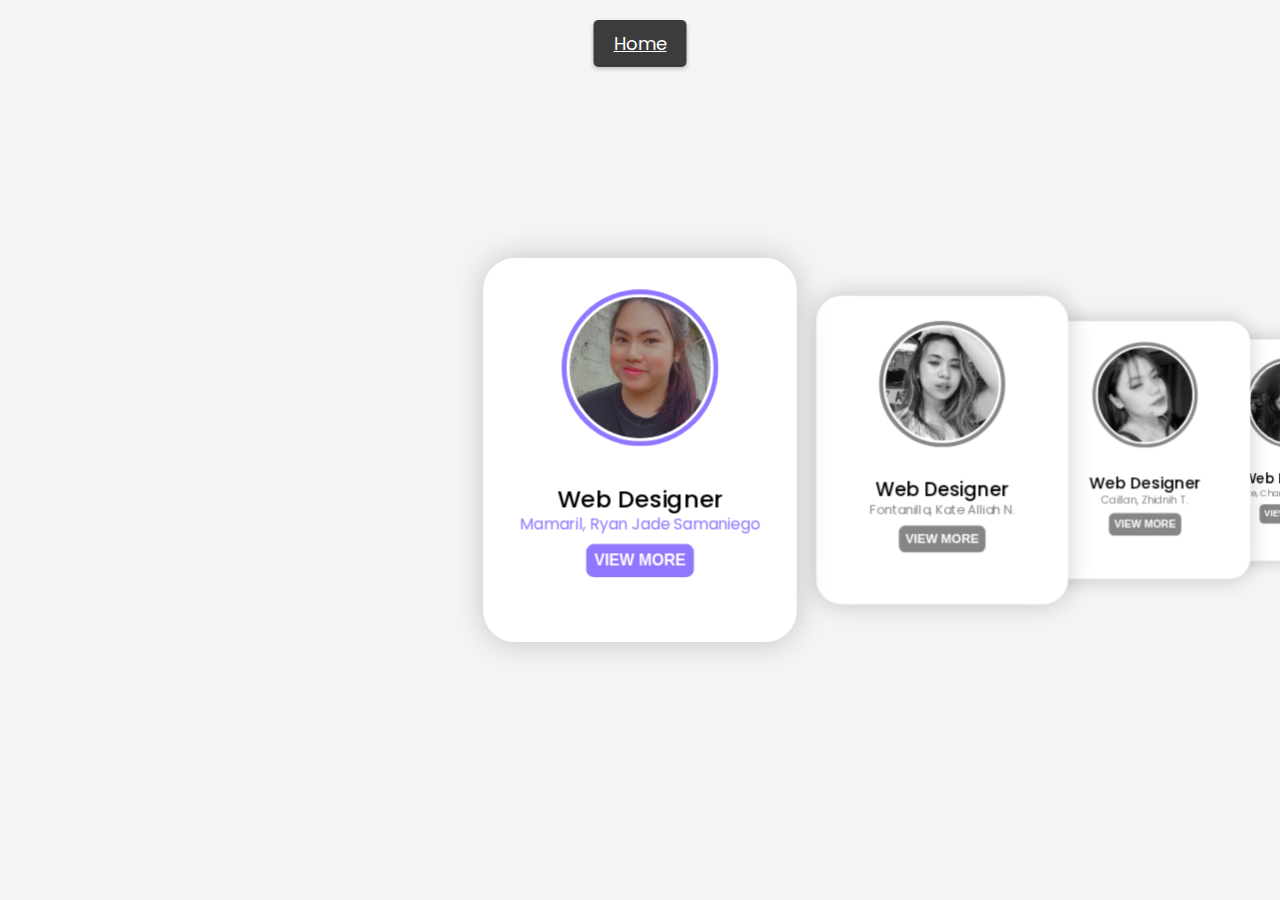
<file: Members.html>
<!DOCTYPE html>
<html lang="en">
<head>
     
    <meta charset="UTF-8">
    <meta http-equiv="X-UA-Compatible" content="IE=edge">
    <meta name="viewport" content="width=device-width, initial-scale=1.0">
    <title>MEMBER</title>

    <link rel="stylesheet" href="https://cdn.jsdelivr.net/npm/swiper/swiper-bundle.min.css"/>

    <link rel="stylesheet" href="memberstyle.css">
    
</head>
<body>

  <a href="index.html" class="back-btn">Home</a>

  <section class="swiper mySwiper">

    <div class="swiper-wrapper">

      <div class="card swiper-slide">
        <div class="card__image">
          <img src="zy.jpg" alt="card image">
        </div>

        <div class="card__content">
          <span class="card__title">Web Designer</span>
          <span class="card__name">Mamaril, Ryan Jade Samaniego</span>
          <button class="card__btn">View More</button>
        </div>
      </div>

      <div class="card swiper-slide">
        <div class="card__image">
          <img src="kate.jpg" alt="card image">
        </div>

        <div class="card__content">
          <span class="card__title">Web Designer</span>
          <span class="card__name">Fontanilla, Kate Alliah N.</span>
          <button class="card__btn">View More</button>
        </div>
      </div>

      <div class="card swiper-slide">
        <div class="card__image">
          <img src="syd.jpg" alt="card image">
        </div>

        <div class="card__content">
          <span class="card__title">Web Designer</span>
          <span class="card__name">Caillan, Zhidnih T.</span>
          <button class="card__btn">View More</button>
        </div>
      </div>

      <div class="card swiper-slide">
        <div class="card__image">
          <img src="nel.jpg" alt="card image">
        </div>

        <div class="card__content">
          <span class="card__title">Web Designer</span>
          <span class="card__name">Tante, Channel Humprey V.</span>
          <button class="card__btn">View More</button>
        </div>
      </div>

      <div class="card swiper-slide">
        <div class="card__image">
          <img src="basmin.jpg" alt="card image">
        </div>

        <div class="card__content">
          <span class="card__title">Web Designer</span>
          <span class="card__name">Ento, Basmin</span>
          <button class="card__btn">View More</button>
        </div>
      </div>

      <div class="card swiper-slide">
        <div class="card__image">
          <img src="fe.jpg" alt="card image">
        </div>

        <div class="card__content">
          <span class="card__title">Web Designer</span>
          <span class="card__name">Bardinas, Mary Fe</span>
          <button class="card__btn">View More</button>
        </div>
      </div>

      <div class="card swiper-slide">
        <div class="card__image">
          <img src="tian.jpg" alt="card image">
        </div>

        <div class="card__content">
          <span class="card__title">Programmer</span>
          <span class="card__name">Angeles, Christian Uriell G.</span>
          <button class="card__btn">View More</button>
        </div>
      </div>

      <div class="card swiper-slide">
        <div class="card__image">
          <img src="tapar.jpg" alt="card image">
        </div>

        <div class="card__content">
          <span class="card__title">Programmer</span>
          <span class="card__name">Tapar, Avatar knight M. </span>
          <button class="card__btn">View More</button>
        </div>
      </div>

      <div class="card swiper-slide">
        <div class="card__image">
          <img src="dan.jpg" alt="card image">
        </div>

        <div class="card__content">
          <span class="card__title">Ui Designer</span>
          <span class="card__name">Peru, Danna Paola L.</span>
          <button class="card__btn">View More</button>
        </div>
      </div>

      <div class="card swiper-slide">
        <div class="card__image">
          <img src="ian.jpg" alt="card image">
        </div>

        <div class="card__content">
          <span class="card__title">Ui Designer</span>
          <span class="card__name">Reyes, Ianne Keavy V.</span>
          <button class="card__btn">View More</button>
        </div>
      </div>

      <div class="card swiper-slide">
        <div class="card__image">
          <img src="aly.jpg" alt="card image">
        </div>
        <div class="card__content">
          <span class="card__title">Ui Designer</span>
          <span class="card__name">Galleto, Alyssa Grace C.</span>
          <div class="card__icons">
          </div>
          <button class="card__btn">View More</button>
        </div>
      </div>
      

    </div>
  </section>

  <script src="https://cdn.jsdelivr.net/npm/swiper/swiper-bundle.min.js"></script>

  <script>
    var swiper = new Swiper(".mySwiper", {
      effect: "coverflow",
      grabCursor: true,
      centeredSlides: true,
      slidesPerView: "auto",
      coverflowEffect: {
        rotate: 0,
        stretch: 0,
        depth: 300,
        modifier: 1,
        slideShadows: false,
      },
      pagination: {
        el: ".swiper-pagination",
      },
    });
  </script>

</body>
</html>
</file>
<file: memberstyle.css>
@import url('https://fonts.googleapis.com/css2?family=Poppins:wght@400;500;600&display=swap');

:root{
  --font: 'Poppins', sans-serif;

  --color: #9176FF;
  --bg-color: #f4f4f4;
}

*{
  margin: 0;
  padding: 0;
  box-sizing: border-box;
}

body{
  font-family: var(--font);
  display: flex;
  justify-content: center;
  align-items: center;
  height: 100vh;

  background-color: var(--bg-color);
}

.swiper{
  width: 100%;
}

.swiper-wrapper{
  width: 100%;
  height: 35em;
  display: flex;
  align-items: center;
}

.card{
  width: 20em;
  height: 70%;
  background-color: #fff;
  border-radius: 2em;
  box-shadow: 0 0 2em rgba(0, 0, 0, .2);
  padding: 2em 1em;

  display: flex;
  align-items: center;
  flex-direction: column;

  margin: 0 2em;
}

.swiper-slide:not(.swiper-slide-active){
  filter: grayscale(100%);
}


.card__image{
  width: 10em;
  height: 10em;
  border-radius: 50%;
  border: 5px solid var(--color);
  padding: 3px;
  margin-bottom: 2em;
}

.card__image img{
  width: 100%;
  height: 100%;
  border-radius: 50%;
  object-fit: cover;
}

.card__content{
  display: flex;
  align-items: center;
  flex-direction: column;
}

.card__title{
  font-size: 1.5rem;
  font-weight: 500;
  position: relative;
  top: .2em;
}

.card__name{
  color: var(--color);
}

.card__text{
  text-align: center;
  font-size: 1.1rem;
  margin: 1em 0;
}

.card__btn{
  background-color: var(--color);
  color: #fff;
  font-size: 1rem;
  text-transform: uppercase;
  font-weight: 600;
  border: none;
  padding: .5em;
  border-radius: .5em;
  margin-top: .5em;
  cursor: pointer;
}

.back-btn {
  position: absolute;
  top: 20px;
  left: 50%;
  transform: translateX(-50%);
  background-color: #3c3c3c;
  color: #fff;
  font-size: 18px;
  padding: 10px 20px;
  border-radius: 5px;
  border: none;
  box-shadow: 0 2px 4px rgba(0, 0, 0, 0.2);
  cursor: pointer;
  transition: all 0.2s ease-in-out;
  }
  
  .back-btn:hover {
  background-color: #4c4c4c;
  box-shadow: 0 4px 6px rgba(0, 0, 0, 0.2);
  transform: translateX(-50%) translateY(-2px);
  }
</file>
